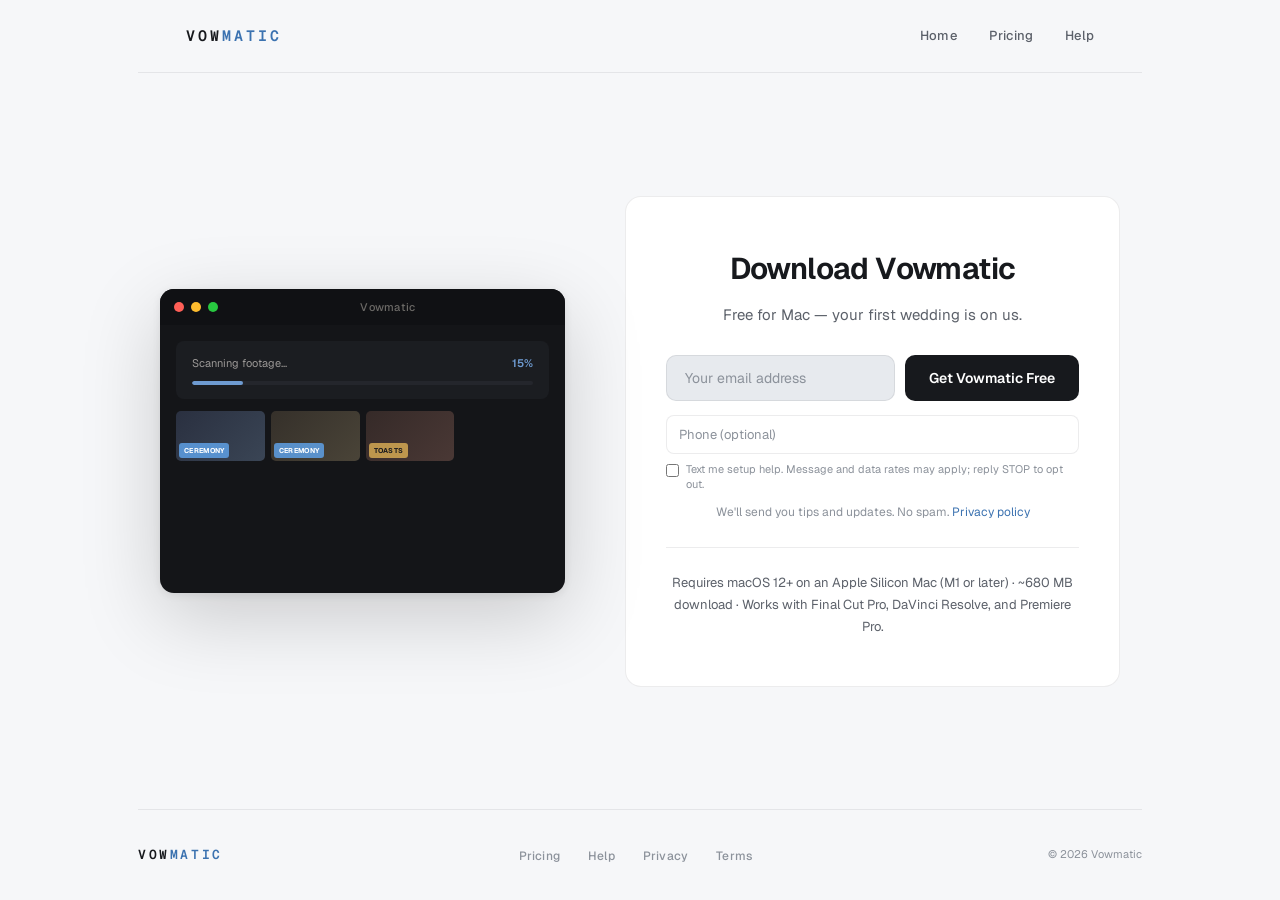
<file: download.html>
<!DOCTYPE html>
<html lang="en">
<head>
<meta charset="UTF-8">
<meta name="viewport" content="width=device-width, initial-scale=1.0">
<title>Download Vowmatic — Free for Mac</title>
<meta name="description" content="Download Vowmatic for Mac. AI-powered wedding video editing — sorts clips, syncs cameras, builds multicam edits.">
<link href="https://fonts.googleapis.com/css2?family=Geist:wght@400;500;600;700&family=Geist+Mono:wght@400;500;600&display=swap" rel="stylesheet">
<link rel="stylesheet" href="/shared.css">
<script async src="https://www.googletagmanager.com/gtag/js?id=G-0NYCHRR4FP"></script>
<script>window.dataLayer=window.dataLayer||[];function gtag(){dataLayer.push(arguments)}gtag('js',new Date());gtag('config','G-0NYCHRR4FP');</script>
<script>!function(f,b,e,v,n,t,s){if(f.fbq)return;n=f.fbq=function(){n.callMethod?n.callMethod.apply(n,arguments):n.queue.push(arguments)};if(!f._fbq)f._fbq=n;n.push=n;n.loaded=!0;n.version='2.0';n.queue=[];t=b.createElement(e);t.async=!0;t.src=v;s=b.getElementsByTagName(e)[0];s.parentNode.insertBefore(t,s)}(window,document,'script','https://connect.facebook.net/en_US/fbevents.js');fbq('init','1876465583027822');fbq('track','PageView');</script>
<noscript><img height="1" width="1" style="display:none" src="https://www.facebook.com/tr?id=1876465583027822&ev=PageView&noscript=1"/></noscript>
<style>
/* ═══ NAV & FOOTER (must be here since shared.css may not include these) ═══ */
nav {
  padding: 24px 48px;
  display: flex;
  align-items: center;
  justify-content: space-between;
  border-bottom: 1px solid var(--border);
}
.logo {
  font-family: var(--font-mono);
  font-size: 15px;
  font-weight: 600;
  letter-spacing: 0.2em;
  text-transform: uppercase;
  color: var(--text, #17191D);
  text-decoration: none;
}
.logo span { color: var(--accent, #3B72B0); }
.nav-right { display: flex; align-items: center; gap: 32px; }
.nav-link {
  color: var(--text-dim, #6B6560);
  text-decoration: none;
  font-size: 13px;
  font-weight: 500;
  letter-spacing: 0.2px;
  transition: color 0.25s;
}
.nav-link:hover { color: var(--text, #17191D); }

footer {
  padding: 32px 0;
  border-top: 1px solid var(--border);
  display: flex;
  justify-content: space-between;
  align-items: center;
}
footer .logo { font-size: 13px; }
.footer-links { display: flex; gap: 28px; list-style: none; padding: 0; margin: 0; }
.footer-links a {
  color: var(--text-muted, #9C9690);
  text-decoration: none;
  font-size: 12px;
  font-weight: 500;
  letter-spacing: 0.2px;
  transition: color 0.25s;
}
.footer-links a:hover { color: var(--text-dim, #6B6560); }
.footer-copy { color: var(--text-muted, #9C9690); font-size: 11px; }

/* ═══ PAGE LAYOUT ═══ */
body { min-height: 100vh; display: flex; flex-direction: column; }
.dl-main { flex: 1; display: flex; align-items: center; justify-content: center; padding: 40px 28px; }
.dl-layout { display: grid; grid-template-columns: 1fr 1fr; gap: 60px; max-width: 960px; width: 100%; align-items: center; }

/* ═══ DOWNLOAD CARD ═══ */
.dl-card { background: var(--surface); border: 1px solid var(--border); border-radius: 16px; padding: 48px 40px; text-align: center; }
.dl-card h1 { font-family: var(--font-heading); font-size: 30px; font-weight: 650; letter-spacing: -0.02em; margin-bottom: 10px; color: var(--ink, #17191D); }
.dl-card .subtitle { color: var(--text-dim, #6B6560); font-size: 15px; margin-bottom: 28px; }
.form-group { display: flex; gap: 10px; margin-bottom: 14px; }
.form-group input {
  flex: 1; background: var(--surface-2, #E7EAEE); border: 1px solid var(--border);
  border-radius: 10px; padding: 13px 18px; color: var(--text, #17191D); font-size: 14px;
  font-family: var(--font-body); outline: none; transition: border-color 0.2s;
}
.form-group input:focus { border-color: var(--accent, #3B72B0); }
.form-group input::placeholder { color: var(--text-muted, #9C9690); }
.btn-download {
  background: var(--ink, #17191D); color: #fff; border: none;
  padding: 13px 24px; border-radius: 10px; font-weight: 600; font-size: 14px;
  cursor: pointer; transition: all 0.3s; font-family: var(--font-body); white-space: nowrap;
}
.btn-download:hover { box-shadow: 0 8px 24px rgba(20,22,26,0.16); transform: translateY(-1px); }
.btn-download:disabled { opacity: 0.5; cursor: default; transform: none; box-shadow: none; }
.fine-print { color: var(--text-muted, #9C9690); font-size: 12px; margin-top: 6px; }
.fine-print a { color: var(--accent, #3B72B0); text-decoration: none; }
/* Optional phone + SMS opt-in. Kept visually lighter than the email row so the
   primary download CTA does not lose weight (BUG-060). */
.opt-row { text-align: left; margin-bottom: 10px; }
.opt-row input[type="tel"] {
  width: 100%; padding: 10px 12px; font-family: inherit; font-size: 13px;
  border: 1px solid var(--border); border-radius: 8px; background: var(--surface);
  color: var(--ink, #17191D);
}
.opt-row input[type="tel"]:focus { border-color: var(--accent, #3B72B0); outline: none; }
.opt-row input[type="tel"]::placeholder { color: var(--text-muted, #9C9690); }
.consent { display: flex; align-items: flex-start; gap: 7px; margin-top: 8px; cursor: pointer; }
.consent input { margin-top: 2px; flex-shrink: 0; }
.consent span { color: var(--text-muted, #9C9690); font-size: 11px; line-height: 1.45; }
.dl-error { display: none; color: #c0392b; font-size: 12px; margin-top: 8px; }
.features-note { color: var(--text-dim, #6B6560); font-size: 13px; margin-top: 24px; padding-top: 24px; border-top: 1px solid var(--border); line-height: 1.7; }
.download-success { display: none; }
.download-success h2 { font-family: var(--font-heading); font-size: 25px; font-weight: 650; letter-spacing: -0.02em; margin-bottom: 8px; color: var(--ink, #17191D); }
.download-success p { color: var(--text-dim, #5C616A); font-size: 14px; margin-bottom: 16px; }
.download-success .steps { text-align: left; background: var(--surface-2, #E7EAEE); border-radius: 10px; padding: 20px 24px; margin: 20px 0; font-size: 14px; line-height: 2.1; color: var(--text-dim, #5C616A); }
.download-success .steps strong { color: var(--text, #17191D); }
.download-success .steps .num { color: var(--accent, #3B72B0); font-weight: 600; font-family: var(--font-mono); }
.download-direct { display: inline-block; color: var(--accent, #3B72B0); font-size: 13px; text-decoration: none; margin-top: 10px; }
.download-direct:hover { text-decoration: underline; }

/* ═══ APP MOCKUP ═══ */
.app-mockup {
  background: #141518; border-radius: 14px; overflow: hidden;
  box-shadow: 0 24px 80px rgba(0,0,0,0.18), 0 2px 8px rgba(0,0,0,0.08);
  position: relative; aspect-ratio: 4/3;
}
.app-titlebar { height: 36px; background: #101114; display: flex; align-items: center; padding: 0 14px; gap: 7px; }
.app-dot { width: 10px; height: 10px; border-radius: 50%; }
.app-dot.r { background: #FF5F57; }
.app-dot.y { background: #FEBC2E; }
.app-dot.g { background: #28C840; }
.app-titlebar-text { flex: 1; text-align: center; color: #6B6966; font-size: 11px; font-weight: 500; letter-spacing: 0.3px; }
.app-body { padding: 16px; height: calc(100% - 36px); position: relative; overflow: hidden; }

.mock-progress { background: #1B1D21; border-radius: 8px; padding: 14px 16px; margin-bottom: 12px; }
.mock-progress-label { display: flex; justify-content: space-between; margin-bottom: 8px; }
.mock-progress-label span { font-size: 11px; color: #9B9896; font-family: var(--font-body); }
.mock-progress-label strong { font-size: 11px; color: #6E9BD1; font-weight: 600; font-family: var(--font-body); }
.mock-bar-track { height: 4px; background: #24262C; border-radius: 2px; overflow: hidden; }
.mock-bar-fill { height: 100%; background: #6E9BD1; border-radius: 2px; width: 0%; transition: width 0.6s cubic-bezier(0.16, 1, 0.3, 1); }

.mock-clips { display: grid; grid-template-columns: repeat(4, 1fr); gap: 6px; }
.mock-clip {
  aspect-ratio: 16/9; border-radius: 5px; position: relative; overflow: hidden;
  opacity: 0; transform: scale(0.92); transition: all 0.4s cubic-bezier(0.16, 1, 0.3, 1);
}
.mock-clip.visible { opacity: 1; transform: scale(1); }
.mock-clip-tag {
  position: absolute; bottom: 3px; left: 3px; font-size: 7px; font-weight: 700;
  padding: 2px 5px; border-radius: 3px; font-family: var(--font-body);
  letter-spacing: 0.3px; text-transform: uppercase;
}
.mock-clip-fav { position: absolute; top: 3px; right: 3px; font-size: 8px; opacity: 0; transition: opacity 0.3s; }
.mock-clip.fav .mock-clip-fav { opacity: 1; }

.tag-ceremony { background: rgba(94,160,230,0.85); color: #fff; }
.tag-toasts { background: rgba(212,168,83,0.85); color: #1a1a1e; }
.tag-portraits { background: rgba(180,120,200,0.85); color: #fff; }
.tag-ready { background: rgba(92,184,92,0.75); color: #fff; }
.tag-dance { background: rgba(230,120,140,0.85); color: #fff; }
.tag-details { background: rgba(160,160,160,0.7); color: #fff; }

.clip-bg-1 { background: linear-gradient(135deg, #2a3040 0%, #3a4555 100%); }
.clip-bg-2 { background: linear-gradient(135deg, #352a28 0%, #4a3835 100%); }
.clip-bg-3 { background: linear-gradient(135deg, #28352a 0%, #3a4a3d 100%); }
.clip-bg-4 { background: linear-gradient(135deg, #35302a 0%, #4a4438 100%); }
.clip-bg-5 { background: linear-gradient(135deg, #2a2835 0%, #3d384a 100%); }
.clip-bg-6 { background: linear-gradient(135deg, #30352a 0%, #444a38 100%); }

/* ═══ RESPONSIVE ═══ */
@media (max-width: 768px) {
  .dl-layout { grid-template-columns: 1fr; gap: 32px; }
  .dl-card { padding: 32px 24px; }
  .form-group { flex-direction: column; }
  .app-mockup { max-width: 480px; margin: 0 auto; }
  footer { flex-direction: column; gap: 16px; text-align: center; }
  .nav-right { gap: 16px; }
}
@media (max-width: 480px) {
  .mock-clips { grid-template-columns: repeat(3, 1fr); }
}
</style>
</head>
<body>
<div class="container" style="max-width:1100px;width:100%;margin:0 auto;padding:0 48px;">
  <nav>
    <a href="/" class="logo">Vow<span>matic</span></a>
    <div class="nav-right">
      <a href="/" class="nav-link">Home</a>
      <a href="/pricing.html" class="nav-link">Pricing</a>
      <a href="/help.html" class="nav-link">Help</a>
    </div>
  </nav>
</div>

<div class="dl-main">
  <div class="dl-layout">
    <!-- LEFT: APP MOCKUP ANIMATION -->
    <div class="app-mockup" id="appMockup">
      <div class="app-titlebar">
        <div class="app-dot r"></div>
        <div class="app-dot y"></div>
        <div class="app-dot g"></div>
        <span class="app-titlebar-text">Vowmatic</span>
      </div>
      <div class="app-body">
        <div class="mock-progress">
          <div class="mock-progress-label">
            <span id="progressPhase">Analyzing clips...</span>
            <strong id="progressPct">0%</strong>
          </div>
          <div class="mock-bar-track">
            <div class="mock-bar-fill" id="progressBar"></div>
          </div>
        </div>
        <div class="mock-clips" id="clipGrid"></div>
      </div>
    </div>

    <!-- RIGHT: DOWNLOAD FORM (email gate → R2 download) -->
    <div class="dl-card">
      <div id="formState">
        <h1>Download Vowmatic</h1>
        <p class="subtitle">Free for Mac — your first wedding is on us.</p>
        <div class="form-group">
          <input type="email" id="downloadEmail" placeholder="Your email address" required>
          <button class="btn-download" id="downloadBtn" onclick="startDownload()">Get Vowmatic Free</button>
        </div>
        <div class="opt-row">
          <input type="tel" id="downloadPhone" placeholder="Phone (optional)" autocomplete="tel">
          <label class="consent" for="smsConsent">
            <input type="checkbox" id="smsConsent">
            <span>Text me setup help. Message and data rates may apply; reply STOP to opt out.</span>
          </label>
        </div>
        <p class="dl-error" id="dlError" role="alert"></p>
        <p class="fine-print">We'll send you tips and updates. No spam. <a href="/privacy.html">Privacy policy</a></p>
        <div class="features-note">Requires macOS 12+ on an Apple Silicon Mac (M1 or later) · ~680 MB download · Works with Final Cut Pro, DaVinci Resolve, and Premiere Pro.</div>
      </div>
      <div id="successState" class="download-success">
        <h2>Your download is starting</h2>
        <p>Check your Downloads folder for <strong>Vowmatic.dmg</strong></p>
        <div class="steps">
          <span class="num">1.</span> Open <strong>Vowmatic.dmg</strong><br>
          <span class="num">2.</span> Drag <strong>Vowmatic</strong> to <strong>Applications</strong><br>
          <span class="num">3.</span> Double-click to launch — first wedding is free<br>
        </div>
        <a href="https://pub-129fc5271e5a487c8ea84fe8679d385a.r2.dev/Vowmatic.dmg" class="download-direct">Download didn't start? Click here.</a>
      </div>
    </div>
  </div>
</div>

<div class="container" style="max-width:1100px;width:100%;margin:0 auto;padding:0 48px;">
  <footer>
    <a href="/" class="logo">Vow<span>matic</span></a>
    <ul class="footer-links">
      <li><a href="/pricing.html">Pricing</a></li>
      <li><a href="/help.html">Help</a></li>
      <li><a href="/privacy.html">Privacy</a></li>
      <li><a href="/terms.html">Terms</a></li>
    </ul>
    <span class="footer-copy">&copy; 2026 Vowmatic</span>
  </footer>
</div>

<script>
// ═══ DOWNLOAD FORM: email capture -> R2 download ═══
//
// BUG-060. This used to POST the email to a Google Form with mode:"no-cors",
// un-awaited. That response is opaque BY DESIGN, so a closed form, a rotated
// entry ID or a Google rate-limit dropped the lead with ZERO error signal while
// the download proceeded exactly as normal. Silent, unbounded lead loss.
//
// Now: an AWAITED POST to the Worker, which writes the lead to KV and reports
// whether it landed. Two rules that must survive any future edit here:
//
//   1. THE DOWNLOAD ALWAYS PROCEEDS. Nobody is held hostage to our backend.
//   2. A CAPTURE FAILURE IS ALWAYS REPORTED — to the visitor (so they can tell
//      us) and to GA as `lead_capture_failed` (so we find out without them).
//      Never fail silently again; that WAS the bug.
var LEAD_ENDPOINT = 'https://wedding-analyzer-proxy.vowmaticbeta.workers.dev/v1/lead';
var DMG_URL = 'https://pub-129fc5271e5a487c8ea84fe8679d385a.r2.dev/Vowmatic.dmg';

// TRANSITIONAL DUAL-WRITE. The Google Form is confirmed still receiving rows
// (verified 2026-07-21), so it stays as a belt-and-braces second copy until the
// KV list shows parity with it. Then delete this function and its call.
// It is still blind and un-awaited — that is fine for a SECOND copy, and is
// exactly why it cannot remain the only one.
function mirrorToGoogleForm(email) {
  try {
    fetch('https://docs.google.com/forms/d/e/1FAIpQLSfdpDnuOl7nb9ROteJDNr4ZRRWCIoiVV8qSkPMXqqblevjT5Q/formResponse', {
      method: 'POST',
      mode: 'no-cors',
      headers: { 'Content-Type': 'application/x-www-form-urlencoded' },
      body: 'entry.1351082672=' + encodeURIComponent(email)
    });
  } catch (e) { /* second copy; never let it affect the visitor */ }
}

function beginDownload() {
  document.getElementById('formState').style.display = 'none';
  document.getElementById('successState').style.display = 'block';
  setTimeout(function () { window.location.href = DMG_URL; }, 500);
}

function startDownload() {
  var emailEl = document.getElementById('downloadEmail');
  var email = emailEl.value.trim();
  if (!email || !email.includes('@')) {
    emailEl.focus();
    emailEl.style.borderColor = '#c0392b';
    return;
  }

  var btn = document.getElementById('downloadBtn');
  var errEl = document.getElementById('dlError');
  btn.disabled = true;
  btn.textContent = 'Starting...';
  errEl.style.display = 'none';

  var phone = document.getElementById('downloadPhone').value.trim();
  var consent = document.getElementById('smsConsent').checked;

  mirrorToGoogleForm(email);

  if (typeof gtag !== 'undefined') {
    gtag('event', 'download', { event_category: 'engagement', event_label: 'vowmatic_dmg', value: 1 });
  }
  if (typeof fbq !== 'undefined') fbq('track', 'Download');

  // 8s ceiling: a hung Worker must not strand someone in front of a dead
  // "Starting..." button. On timeout we report the failure and still deliver.
  var ctl = typeof AbortController !== 'undefined' ? new AbortController() : null;
  var timer = setTimeout(function () { if (ctl) ctl.abort(); }, 8000);

  fetch(LEAD_ENDPOINT, {
    method: 'POST',
    headers: { 'Content-Type': 'application/json' },
    body: JSON.stringify({
      email: email,
      phone: phone,
      sms_consent: consent && !!phone,
      source: 'download'
    }),
    signal: ctl ? ctl.signal : undefined
  })
    .then(function (r) { return r.json().catch(function () { return {}; }); })
    .then(function (data) {
      clearTimeout(timer);
      if (data && data.stored) {
        beginDownload();
        return;
      }
      reportCaptureFailure(data && data.error ? data.error : 'unknown');
    })
    .catch(function (err) {
      clearTimeout(timer);
      reportCaptureFailure(err && err.name === 'AbortError' ? 'timeout' : 'network');
    });
}

// The lead did not land. Say so out loud, in both directions — then hand over
// the download anyway, because that is what the visitor actually came for.
function reportCaptureFailure(reason) {
  if (typeof gtag !== 'undefined') {
    gtag('event', 'lead_capture_failed', { event_category: 'error', event_label: reason });
  }
  var errEl = document.getElementById('dlError');
  errEl.textContent = "We couldn't save your email — your download is starting anyway. "
    + 'If you want updates, email bryan@vowmatic.ai.';
  errEl.style.display = 'block';
  setTimeout(beginDownload, 1800);
}

// Prefill from the homepage capture (?e=) so the same address is never asked
// for twice. The Worker keys leads by email, so the second capture coalesces
// onto the same record rather than duplicating it.
(function prefillFromHomepage() {
  try {
    var e = new URLSearchParams(window.location.search).get('e');
    if (e && e.includes('@')) document.getElementById('downloadEmail').value = e.trim();
  } catch (err) { /* prefill is a convenience, never a blocker */ }
})();

document.getElementById('downloadEmail').addEventListener('keypress', function (e) {
  if (e.key === 'Enter') startDownload();
});
document.getElementById('downloadPhone').addEventListener('keypress', function (e) {
  if (e.key === 'Enter') startDownload();
});

// ═══ APP MOCKUP ANIMATION ═══
var clipData = [
  { event: 'ceremony', tag: 'Ceremony', cls: 'tag-ceremony', bg: 1, fav: true },
  { event: 'ceremony', tag: 'Ceremony', cls: 'tag-ceremony', bg: 4, fav: false },
  { event: 'toasts', tag: 'Toasts', cls: 'tag-toasts', bg: 2, fav: true },
  { event: 'portraits', tag: 'Portraits', cls: 'tag-portraits', bg: 3, fav: false },
  { event: 'ready', tag: 'Getting Ready', cls: 'tag-ready', bg: 5, fav: false },
  { event: 'ceremony', tag: 'Ceremony', cls: 'tag-ceremony', bg: 6, fav: false },
  { event: 'dance', tag: 'First Dance', cls: 'tag-dance', bg: 2, fav: true },
  { event: 'details', tag: 'Details', cls: 'tag-details', bg: 3, fav: false },
  { event: 'toasts', tag: 'Toasts', cls: 'tag-toasts', bg: 1, fav: false },
  { event: 'portraits', tag: 'Portraits', cls: 'tag-portraits', bg: 5, fav: true },
  { event: 'ready', tag: 'Getting Ready', cls: 'tag-ready', bg: 4, fav: false },
  { event: 'ceremony', tag: 'Ceremony', cls: 'tag-ceremony', bg: 6, fav: false }
];

var phases = [
  { label: 'Scanning footage...', pct: 15 },
  { label: 'Classifying clips...', pct: 40 },
  { label: 'Rating quality...', pct: 65 },
  { label: 'Building multicam...', pct: 85 },
  { label: 'Complete', pct: 100 }
];

function runMockup() {
  var grid = document.getElementById('clipGrid');
  var bar = document.getElementById('progressBar');
  var pctEl = document.getElementById('progressPct');
  var phaseEl = document.getElementById('progressPhase');

  grid.innerHTML = '';
  clipData.forEach(function(c) {
    var div = document.createElement('div');
    div.className = 'mock-clip clip-bg-' + c.bg;
    div.innerHTML = '<span class="mock-clip-tag ' + c.cls + '">' + c.tag + '</span><span class="mock-clip-fav">\u2B50</span>';
    grid.appendChild(div);
  });

  var clips = grid.querySelectorAll('.mock-clip');
  bar.style.width = '0%';
  pctEl.textContent = '0%';
  phaseEl.textContent = phases[0].label;
  clips.forEach(function(c) { c.classList.remove('visible', 'fav'); });

  var step = 0;
  var clipBatch = Math.ceil(clips.length / phases.length);

  function nextPhase() {
    if (step >= phases.length) {
      setTimeout(function() {
        clipData.forEach(function(c, i) { if (c.fav) clips[i].classList.add('fav'); });
      }, 400);
      setTimeout(function() {
        clips.forEach(function(c) { c.classList.remove('visible', 'fav'); });
        bar.style.transition = 'none';
        bar.style.width = '0%';
        setTimeout(function() { bar.style.transition = ''; step = 0; nextPhase(); }, 300);
      }, 4000);
      return;
    }

    var phase = phases[step];
    phaseEl.textContent = phase.label;
    bar.style.width = phase.pct + '%';
    pctEl.textContent = phase.pct + '%';

    var start = step * clipBatch;
    var end = Math.min(start + clipBatch, clips.length);
    for (var i = start; i < end; i++) {
      (function(idx, offset) {
        setTimeout(function() { clips[idx].classList.add('visible'); }, offset * 120);
      })(i, i - start);
    }

    step++;
    setTimeout(nextPhase, 1800);
  }

  setTimeout(nextPhase, 600);
}

runMockup();
</script>
<script defer src="/chat.js"></script>
</body>
</html>
</file>
<file: shared.css>
/* Vowmatic shared theme — Cutting Room (cool-neutral light)
   Ports the app's ui_theme.py "cutting-room" language to the marketing site:
   cool graphite ground, Geist / Geist Mono sans-only type, near-monochrome
   chrome, color reserved for meaning (blue = signal/action, green = safe/done,
   gold = warnings only → not used decoratively here). No warm gold, no serif. */
:root {
  --bg: #F6F7F9;
  --bg-warm: #EDEFF2;
  --surface: #FFFFFF;
  --surface-tint: #F1F3F6;
  --surface-2: #E7EAEE;
  --border: rgba(20,22,26,0.08);
  --border-hover: rgba(20,22,26,0.16);
  --text: #17191D;
  --text-body: #363A40;
  --text-dim: #5C616A;
  --text-muted: #8C929B;
  --accent: #3B72B0;
  --accent-hover: #2E5E96;
  --accent-light: #6E9BD1;
  --accent-bg: rgba(59, 114, 176, 0.07);
  --accent-border: rgba(59, 114, 176, 0.20);
  --accent-glow: rgba(59, 114, 176, 0.08);
  --ink: #17191D;
  --green: #3F9068;
  --green-bg: rgba(63, 144, 104, 0.07);
  --green-border: rgba(63, 144, 104, 0.18);
  --font-body: 'Geist', -apple-system, 'Helvetica Neue', sans-serif;
  --font-heading: 'Geist', -apple-system, 'Helvetica Neue', sans-serif;
  --font-mono: 'Geist Mono', 'SF Mono', ui-monospace, monospace;
}

* { margin: 0; padding: 0; box-sizing: border-box; }

body {
  background: var(--bg);
  color: var(--text);
  font-family: var(--font-body);
  line-height: 1.6;
  overflow-x: hidden;
  -webkit-font-smoothing: antialiased;
}

::selection { background: var(--accent); color: #fff; }

/* ═══ LAYOUT ═══ */
.container { max-width: 1100px; margin: 0 auto; padding: 0 28px; }
.container-narrow { max-width: 740px; margin: 0 auto; padding: 0 28px; }
.container-tight { max-width: 540px; margin: 0 auto; padding: 0 28px; }

/* ═══ NAV ═══ */
nav {
  padding: 24px 0;
  display: flex;
  align-items: center;
  justify-content: space-between;
  border-bottom: 1px solid var(--border);
}
.logo {
  font-family: var(--font-mono);
  font-size: 15px;
  font-weight: 600;
  letter-spacing: 0.2em;
  text-transform: uppercase;
  color: var(--text);
  text-decoration: none;
}
.logo span { color: var(--accent); }
.nav-right { display: flex; align-items: center; gap: 32px; }
.nav-link {
  color: var(--text-dim);
  text-decoration: none;
  font-size: 13px;
  font-weight: 500;
  letter-spacing: 0.2px;
  transition: color 0.25s;
}
.nav-link:hover { color: var(--text); }
.nav-cta {
  background: var(--ink);
  color: #fff;
  padding: 9px 22px;
  border-radius: 7px;
  text-decoration: none;
  font-weight: 600;
  font-size: 13px;
  letter-spacing: 0.2px;
  transition: all 0.3s;
}
.nav-cta:hover { opacity: 0.85; }

/* ═══ BUTTONS ═══ */
.btn-primary {
  display: inline-flex;
  align-items: center;
  gap: 10px;
  background: var(--ink);
  color: #fff;
  padding: 14px 28px;
  border-radius: 8px;
  text-decoration: none;
  font-size: 14px;
  font-weight: 600;
  letter-spacing: 0.2px;
  transition: all 0.3s;
  border: none;
  cursor: pointer;
  font-family: var(--font-body);
}
.btn-primary:hover {
  transform: translateY(-1px);
  box-shadow: 0 8px 24px rgba(20,22,26,0.16);
}
.btn-secondary {
  display: inline-flex;
  align-items: center;
  gap: 10px;
  background: var(--surface);
  color: var(--text);
  padding: 14px 28px;
  border-radius: 8px;
  text-decoration: none;
  font-size: 14px;
  font-weight: 600;
  border: 1px solid var(--border);
  transition: all 0.3s;
  cursor: pointer;
  font-family: var(--font-body);
}
.btn-secondary:hover {
  border-color: var(--border-hover);
  box-shadow: 0 2px 8px rgba(20,22,26,0.05);
}
.btn-accent {
  display: inline-flex;
  align-items: center;
  gap: 10px;
  background: var(--accent);
  color: #fff;
  padding: 14px 28px;
  border-radius: 8px;
  text-decoration: none;
  font-size: 14px;
  font-weight: 600;
  border: none;
  transition: all 0.3s;
  cursor: pointer;
  font-family: var(--font-body);
}
.btn-accent:hover {
  background: var(--accent-hover);
  transform: translateY(-1px);
  box-shadow: 0 8px 24px rgba(59, 114, 176, 0.24);
}

/* ═══ TYPOGRAPHY ═══ */
.page-header {
  text-align: center;
  padding: 60px 0 48px;
}
.page-header h1 {
  font-family: var(--font-heading);
  font-size: clamp(34px, 5vw, 46px);
  font-weight: 650;
  letter-spacing: -0.02em;
  margin-bottom: 12px;
  color: var(--ink);
}
.page-header p {
  color: var(--text-dim);
  font-size: 16px;
  max-width: 520px;
  margin: 0 auto;
  line-height: 1.7;
}

.section-label {
  display: inline-flex;
  align-items: center;
  gap: 8px;
  color: var(--accent);
  font-family: var(--font-mono);
  font-size: 11px;
  font-weight: 500;
  letter-spacing: 2px;
  text-transform: uppercase;
  margin-bottom: 16px;
}
.section-label::before {
  content: '';
  width: 16px;
  height: 1.5px;
  background: var(--accent);
}

.section-divider { height: 1px; background: var(--border); }

/* ═══ FOOTER ═══ */
footer {
  padding: 32px 0;
  border-top: 1px solid var(--border);
  display: flex;
  justify-content: space-between;
  align-items: center;
}
footer .logo { font-size: 13px; }
.footer-links { display: flex; gap: 28px; list-style: none; }
.footer-links a {
  color: var(--text-muted);
  text-decoration: none;
  font-size: 12px;
  font-weight: 500;
  letter-spacing: 0.2px;
  transition: color 0.25s;
}
.footer-links a:hover { color: var(--text-dim); }
.footer-copy { color: var(--text-muted); font-size: 11px; }

/* ═══ CONTENT PAGES (legal, help) ═══ */
.content-page h2 {
  font-size: 17px;
  font-weight: 650;
  margin-top: 36px;
  margin-bottom: 10px;
  color: var(--ink);
}
.content-page h3 {
  font-size: 15px;
  font-weight: 600;
  margin-top: 20px;
  margin-bottom: 6px;
  color: var(--ink);
}
.content-page p {
  color: var(--text-dim);
  font-size: 14px;
  line-height: 1.75;
  margin-bottom: 14px;
}
.content-page a { color: var(--accent); }
.content-page a:hover { color: var(--accent-hover); }
.content-page strong { color: var(--text); }
.content-page ul, .content-page ol {
  color: var(--text-dim);
  font-size: 14px;
  line-height: 1.75;
  margin-bottom: 14px;
  padding-left: 24px;
}
.content-page li { margin-bottom: 4px; }
.content-page code {
  background: var(--surface-2);
  padding: 2px 8px;
  border-radius: 4px;
  font-family: var(--font-mono);
  font-size: 13px;
  color: var(--accent);
}

.highlight-box {
  background: var(--surface);
  border: 1px solid var(--border);
  border-radius: 12px;
  padding: 20px 24px;
  margin: 24px 0;
}
.highlight-box p { margin-bottom: 6px; }
.highlight-box p:last-child { margin-bottom: 0; }

.last-updated {
  color: var(--text-muted);
  font-size: 13px;
  margin-bottom: 40px;
}

/* ═══ ANIMATIONS ═══ */
.fade-up {
  opacity: 0;
  transform: translateY(24px);
  transition: opacity 0.7s cubic-bezier(0.16, 1, 0.3, 1), transform 0.7s cubic-bezier(0.16, 1, 0.3, 1);
}
.fade-up.visible { opacity: 1; transform: translateY(0); }

/* ═══ RESPONSIVE ═══ */
@media (max-width: 768px) {
  footer { flex-direction: column; gap: 16px; text-align: center; }
  .nav-right { gap: 16px; }
  .nav-link.hide-mobile { display: none; }
}
</file>
